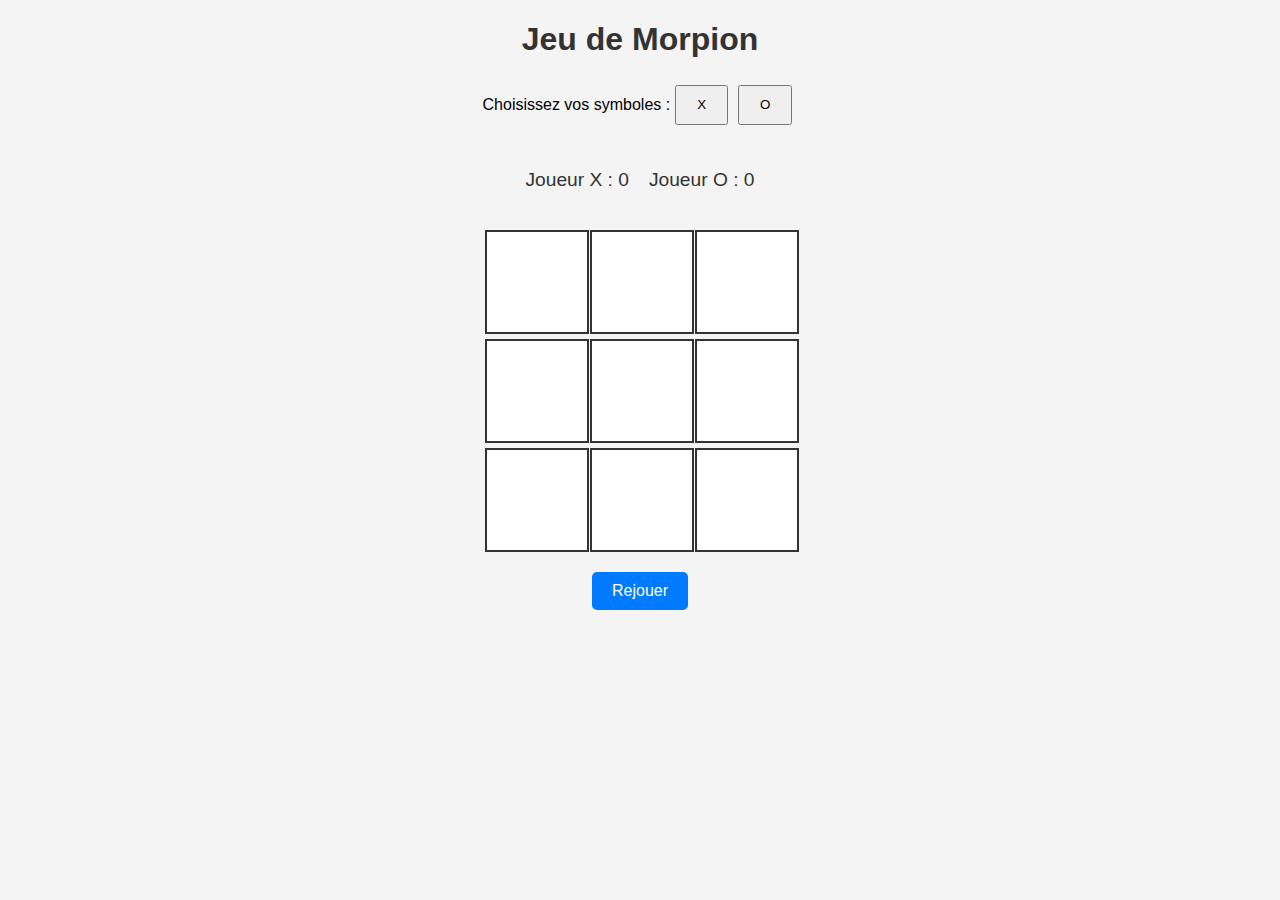
<file: index.html>
<!DOCTYPE html>
<html lang="fr">
<head>
  <meta charset="UTF-8">
  <meta name="viewport" content="width=device-width, initial-scale=1.0">
  <title>Jeu de Morpion</title>
  <link rel="stylesheet" href="style.css">
</head>
<body>
  <h1>Jeu de Morpion</h1>
  <div id="symbol-choice">
    <p>Choisissez vos symboles :</p>
    <button id="x-symbol">X</button>
    <button id="o-symbol">O</button>
  </div>
  
  <div id="scores">
    <p>Joueur X : <span id="scoreX">0</span></p>
    <p>Joueur O : <span id="scoreO">0</span></p>
  </div>
  
  <div id="game">
    <div class="cell" data-index="0"></div>
    <div class="cell" data-index="1"></div>
    <div class="cell" data-index="2"></div>
    <div class="cell" data-index="3"></div>
    <div class="cell" data-index="4"></div>
    <div class="cell" data-index="5"></div>
    <div class="cell" data-index="6"></div>
    <div class="cell" data-index="7"></div>
    <div class="cell" data-index="8"></div>
  </div>
  
  <p id="status"></p>
  <button id="reset">Rejouer</button>
  <div id="winning-line"></div>
  
  <script src="script.js"></script>
</body>
</html>
</file>
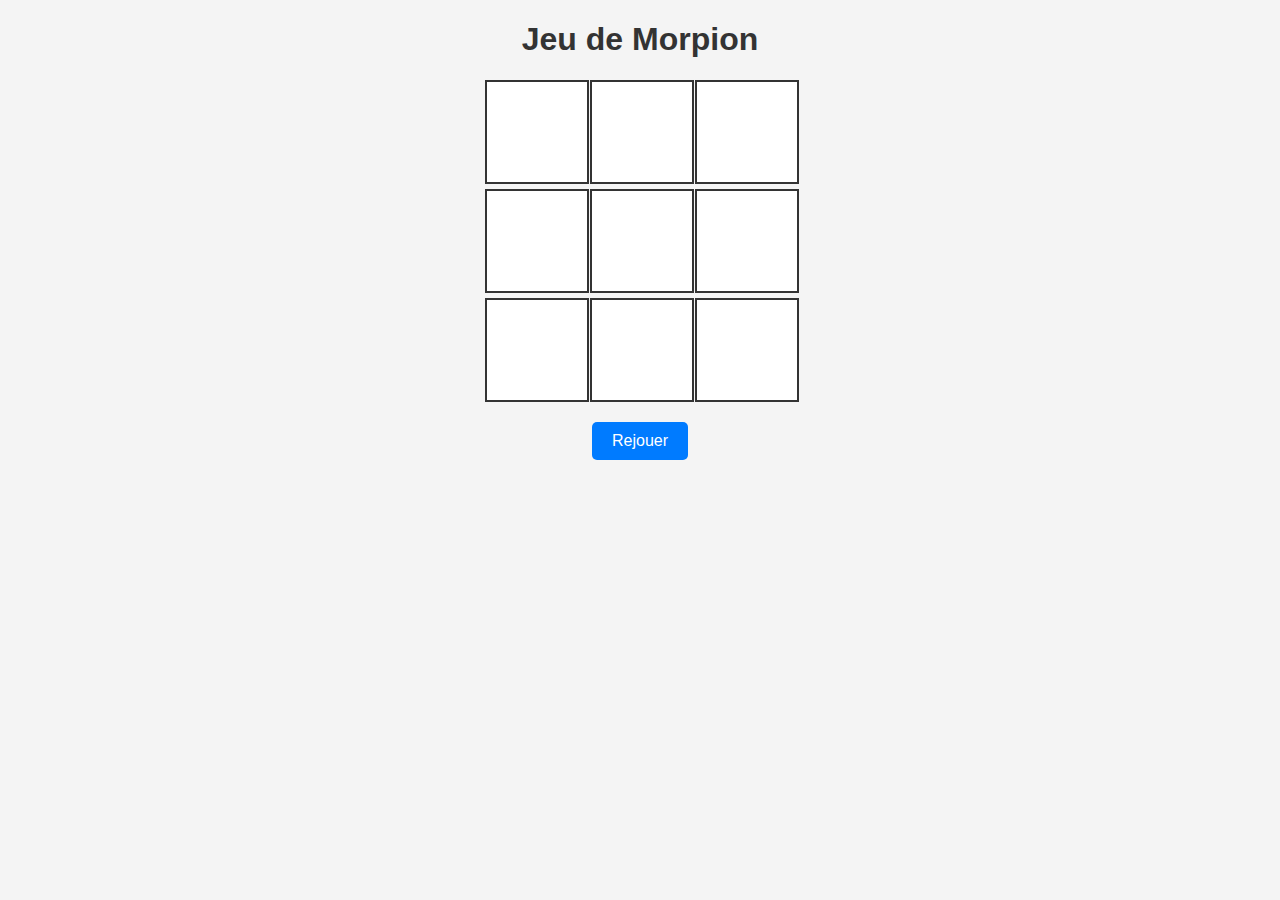
<file: Morpion.html>
<!DOCTYPE html>
<html lang="fr">
<head>
  <meta charset="UTF-8">
  <meta name="viewport" content="width=device-width, initial-scale=1.0">
  <title>Jeu de Morpion</title>
  <link rel="stylesheet" href="Morpion.css">
</head>
<body>
  <h1>Jeu de Morpion</h1>
  <div id="game">
    <div class="cell" data-index="0"></div>
    <div class="cell" data-index="1"></div>
    <div class="cell" data-index="2"></div>
    <div class="cell" data-index="3"></div>
    <div class="cell" data-index="4"></div>
    <div class="cell" data-index="5"></div>
    <div class="cell" data-index="6"></div>
    <div class="cell" data-index="7"></div>
    <div class="cell" data-index="8"></div>
  </div>
  <p id="status"></p>
  <button id="reset">Rejouer</button>
  <script src="script.js"></script>
</body>
</html>
</file>
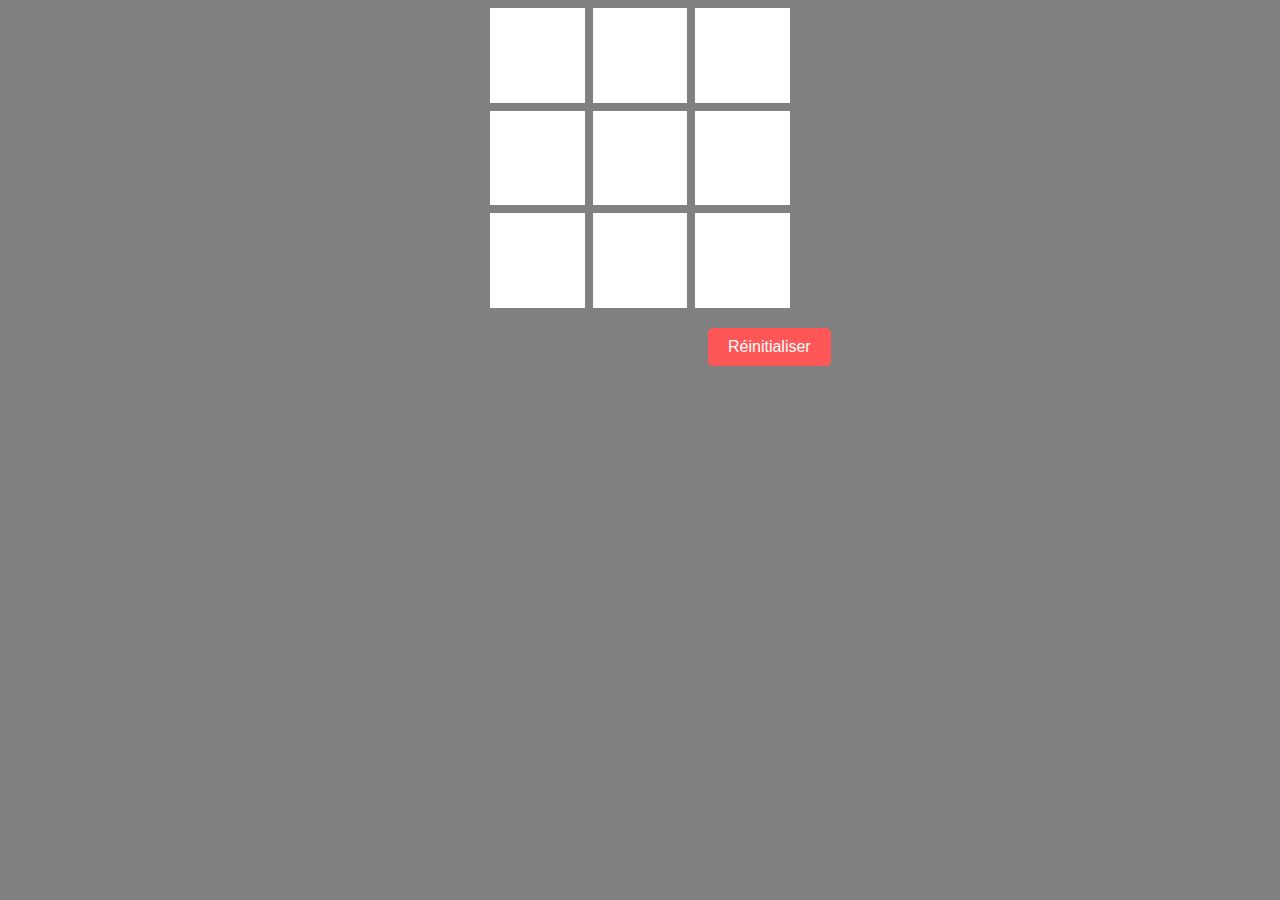
<file: morpion.html>
<!DOCTYPE html>
<html lang="fr">
  <head>
    <meta charset="UTF-8" />
    <meta http-equiv="X-UA-Compatible" content="IE=edge" />
    <meta name="viewport" content="width=device-width, initial-scale=1.0" />
    <link rel="stylesheet" href="morpion.css" />
    <link rel="preconnect" href="https://fonts.googleapis.com" />
    <link rel="preconnect" href="https://fonts.gstatic.com" crossorigin />
    <link
      href="https://fonts.googleapis.com/css2?family=Poppins:wght@600&display=swap"
      rel="stylesheet"
    />
    <title>TicTacToe</title>
  </head>
  <body>
    <div class="board" id="board">
      <div class="cell"></div>
      <div class="cell"></div>
      <div class="cell"></div>
      <div class="cell"></div>
      <div class="cell"></div>
      <div class="cell"></div>
      <div class="cell"></div>
      <div class="cell"></div>
      <div class="cell"></div>
    </div>
    <div class="announce"></div>
    <button id="reset">Réinitialiser</button>


    <script src="morpion.js"></script>
  </body>
</html>
</file>
<file: style.css>
body {
  font-family: Arial, sans-serif;
  text-align: center;
  margin: 0;
  padding: 0;
  background-color: #f4f4f4;
}

h1 {
  color: #333;
}

#game {
  display: grid;
  grid-template-columns: repeat(3, 100px);
  grid-gap: 5px;
  justify-content: center;
  margin: 20px auto;
  position: relative;
}

.cell {
  width: 100px;
  height: 100px;
  background-color: #fff;
  border: 2px solid #333;
  display: flex;
  align-items: center;
  justify-content: center;
  font-size: 2rem;
  cursor: pointer;
}

.cell.taken {
  pointer-events: none;
  background-color: #ddd;
}

#status {
  font-size: 1.2rem;
  margin: 20px;
  color: #333;
}

#reset {
  padding: 10px 20px;
  font-size: 1rem;
  background-color: #007bff;
  color: #fff;
  border: none;
  cursor: pointer;
  border-radius: 5px;
}

#reset:hover {
  background-color: #0056b3;
}

#scores {
  margin: 20px 0;
  font-size: 1.2rem;
  color: #333;
  display: flex;
  justify-content: center;
  gap: 20px;
}

#symbol-choice {
  display: flex;
  justify-content: center;
  margin-bottom: 20px;
}

#symbol-choice button {
  padding: 10px 20px;
  margin: 5px;
  cursor: pointer;
}

.winning-cell {
  background-color: #4caf50;
  animation: pulse 1s infinite;
}

@keyframes pulse {
  0%, 100% {
    transform: scale(1);
  }
  50% {
    transform: scale(1.1);
  }
}

#winning-line {
  position: absolute;
  height: 5px;
  background-color: #042205;
  transform-origin: left center;
  z-index: 10;
  display: none;
}

@media (max-width: 600px) {
  #game {
    grid-template-columns: repeat(3, 70px);
    grid-gap: 5px;
  }
  .cell {
    width: 70px;
    height: 70px;
    font-size: 1.5rem;
  }
}
</file>
<file: Morpion.css>
body {
    font-family: Arial, sans-serif;
    text-align: center;
    margin: 0;
    padding: 0;
    background-color: #f4f4f4;
  }
  
  h1 {
    color: #333;
  }
  
  #game {
    display: grid;
    grid-template-columns: repeat(3, 100px);
    grid-gap: 5px;
    justify-content: center;
    margin: 20px auto;
  }
  
  .cell {
    width: 100px;
    height: 100px;
    background-color: #fff;
    border: 2px solid #333;
    display: flex;
    align-items: center;
    justify-content: center;
    font-size: 2rem;
    cursor: pointer;
  }
  
  .cell.taken {
    pointer-events: none;
    background-color: #ddd;
  }
  
  #status {
    font-size: 1.2rem;
    margin: 20px;
    color: #333;
  }
  
  #reset {
    padding: 10px 20px;
    font-size: 1rem;
    background-color: #007bff;
    color: #fff;
    border: none;
    cursor: pointer;
    border-radius: 5px;
  }
  
  #reset:hover {
    background-color: #0056b3;
  }
</file>
<file: morpion.css>
body {
    background-color: gray;
    font-family: "Poppins", sans-serif;
    font-weight: 600;
  }
  
  .board {
    display: grid;
    width: 300px;
    height: 300px;
    grid-template-columns: repeat(3, 1fr);
    grid-template-rows: repeat(3, 1fr);
    grid-gap: 0.5rem;
  
    margin: 0 auto;
  }
  
  .cell {
    background-color: #fff;
    color: #8cd790;
    font-size: 3rem;
    display: flex;
    justify-content: center;
    align-items: center;
    cursor: pointer;
  }
  
  .announce {
    text-align: center;
    font-size: 5rem;
    color: #fff;
  }

  #reset {
    background-color: #ff5757; /* Couleur de fond rouge */
    color: white; /* Texte blanc */
    border: none; /* Pas de bordure */
    border-radius: 5px; /* Coins arrondis */
    padding: 10px 20px; /* Espacement interne */
    font-size: 16px; /* Taille du texte */
    cursor: pointer; /* Curseur en forme de main */
    transition: background-color 0.3s ease; /* Animation sur le changement de couleur */
    margin-left: 700px;
    margin-top: 20px;
  }
  
  #reset:hover {
    background-color: #ff3b3b; /* Rouge plus foncé au survol */
  }
  
  #reset:active {
    background-color: #d93636; /* Rouge encore plus sombre lors du clic */
    transform: scale(0.95); /* Légère réduction de taille au clic */
  }
</file>
